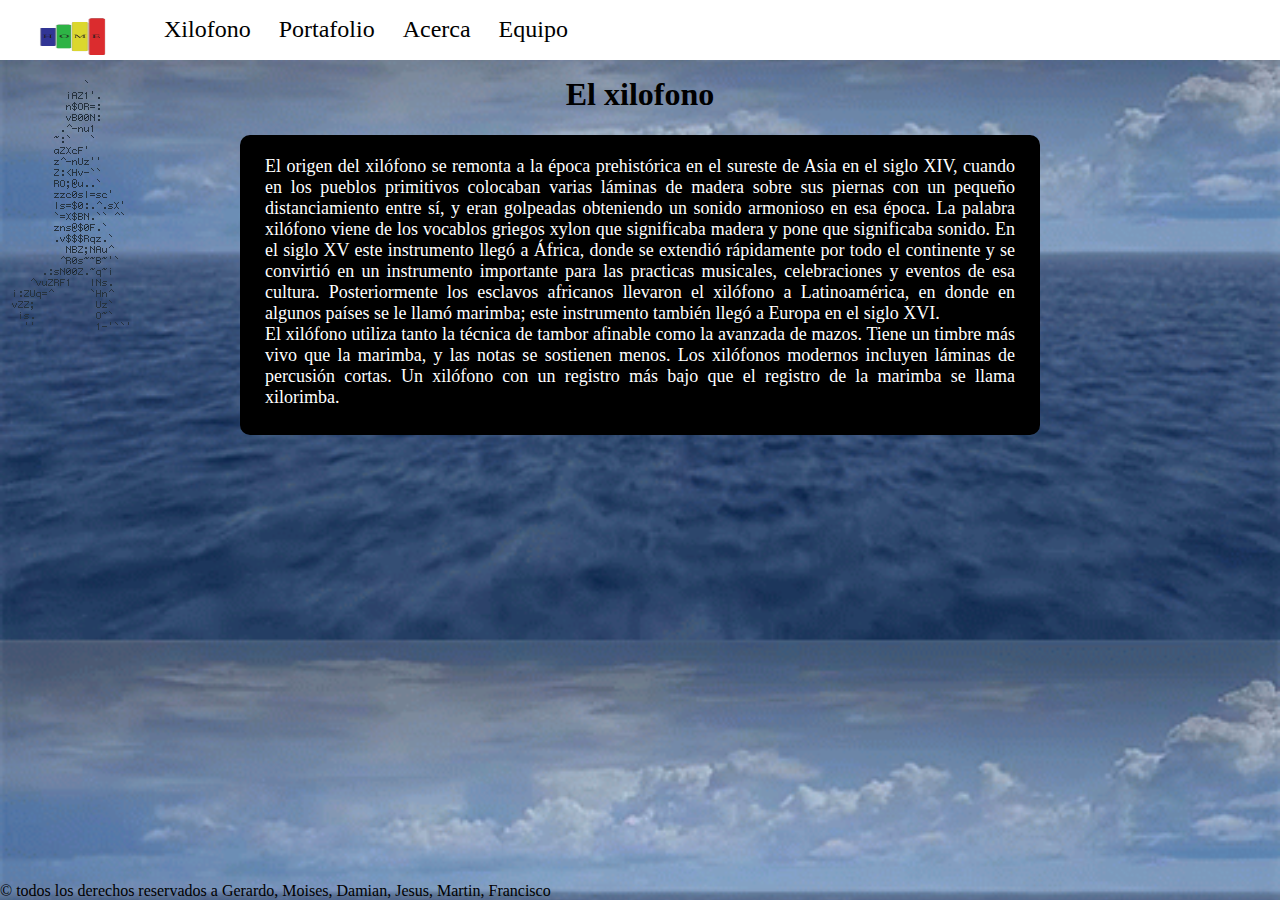
<file: index.html>
<!DOCTYPE html>
<html>
    <head>
        <title>Informacion del xilofono</title>
        <link rel="stylesheet" href="style.css">
        <link rel="stylesheet" href="indexbar.css">
    </head>

    <body>     
            <nav class="home-menu">
                <p><a href="index.html"> <img class="img-home" src="imagenes/Home-mio-1.png"> </a></p>
                <ul>
                <li><a href="xilofono.html">Xilofono</a></li>
                   
                <li><a>Portafolio</a>
                    <ul>
                            <li><a href="HTML.html">HTML</a> </li>
                            <li><a href="CSS.html">CSS</a> </li>
                            <li><a href="JAVASCRIPT.html">JAVASCRIPT</a> </li>
                    </ul>
                </li>
                <li><a href="acerca.html">Acerca</a></li>
                <li><a href="equipo.html">Equipo</a></li>
            
                </ul>
            </nav>
            <br>
            <h1 class="intro-title"><br>El xilofono</h1>
            <div class="main-info">
                <img class="gif-home" src="gifs/caminando-2.gif">
                <p class="main-parrafo">El origen del xilófono se remonta a la época prehistórica en el sureste de Asia en el siglo XIV, cuando en los pueblos primitivos colocaban varias láminas 
                    de madera sobre sus piernas con un pequeño distanciamiento entre sí, y eran golpeadas obteniendo un sonido armonioso en esa época. La palabra xilófono viene 
                    de los vocablos griegos xylon que significaba madera y pone que significaba sonido. En el siglo XV este instrumento llegó a África, donde se extendió rápidamente 
                    por todo el continente y se convirtió en un instrumento importante para las practicas musicales, celebraciones y eventos de esa cultura. Posteriormente los esclavos 
                    africanos llevaron el xilófono a Latinoamérica, en donde en algunos países se le llamó marimba; este instrumento también llegó a Europa en el siglo XVI. <br>
                    El xilófono utiliza tanto la técnica de tambor afinable como la avanzada de mazos. Tiene un timbre más vivo que la marimba, y las notas se sostienen menos. 
                    Los xilófonos modernos incluyen láminas de percusión cortas. Un xilófono con un registro más bajo que el registro de la marimba se llama xilorimba. 
                
                </p>
            </div>
            
            
            

        <div class="derechos">
        <footer>&copy; todos los derechos reservados a Gerardo, Moises, Damian, Jesus, Martin, Francisco</footer>
        </div>
    </body>
</html>
</file>
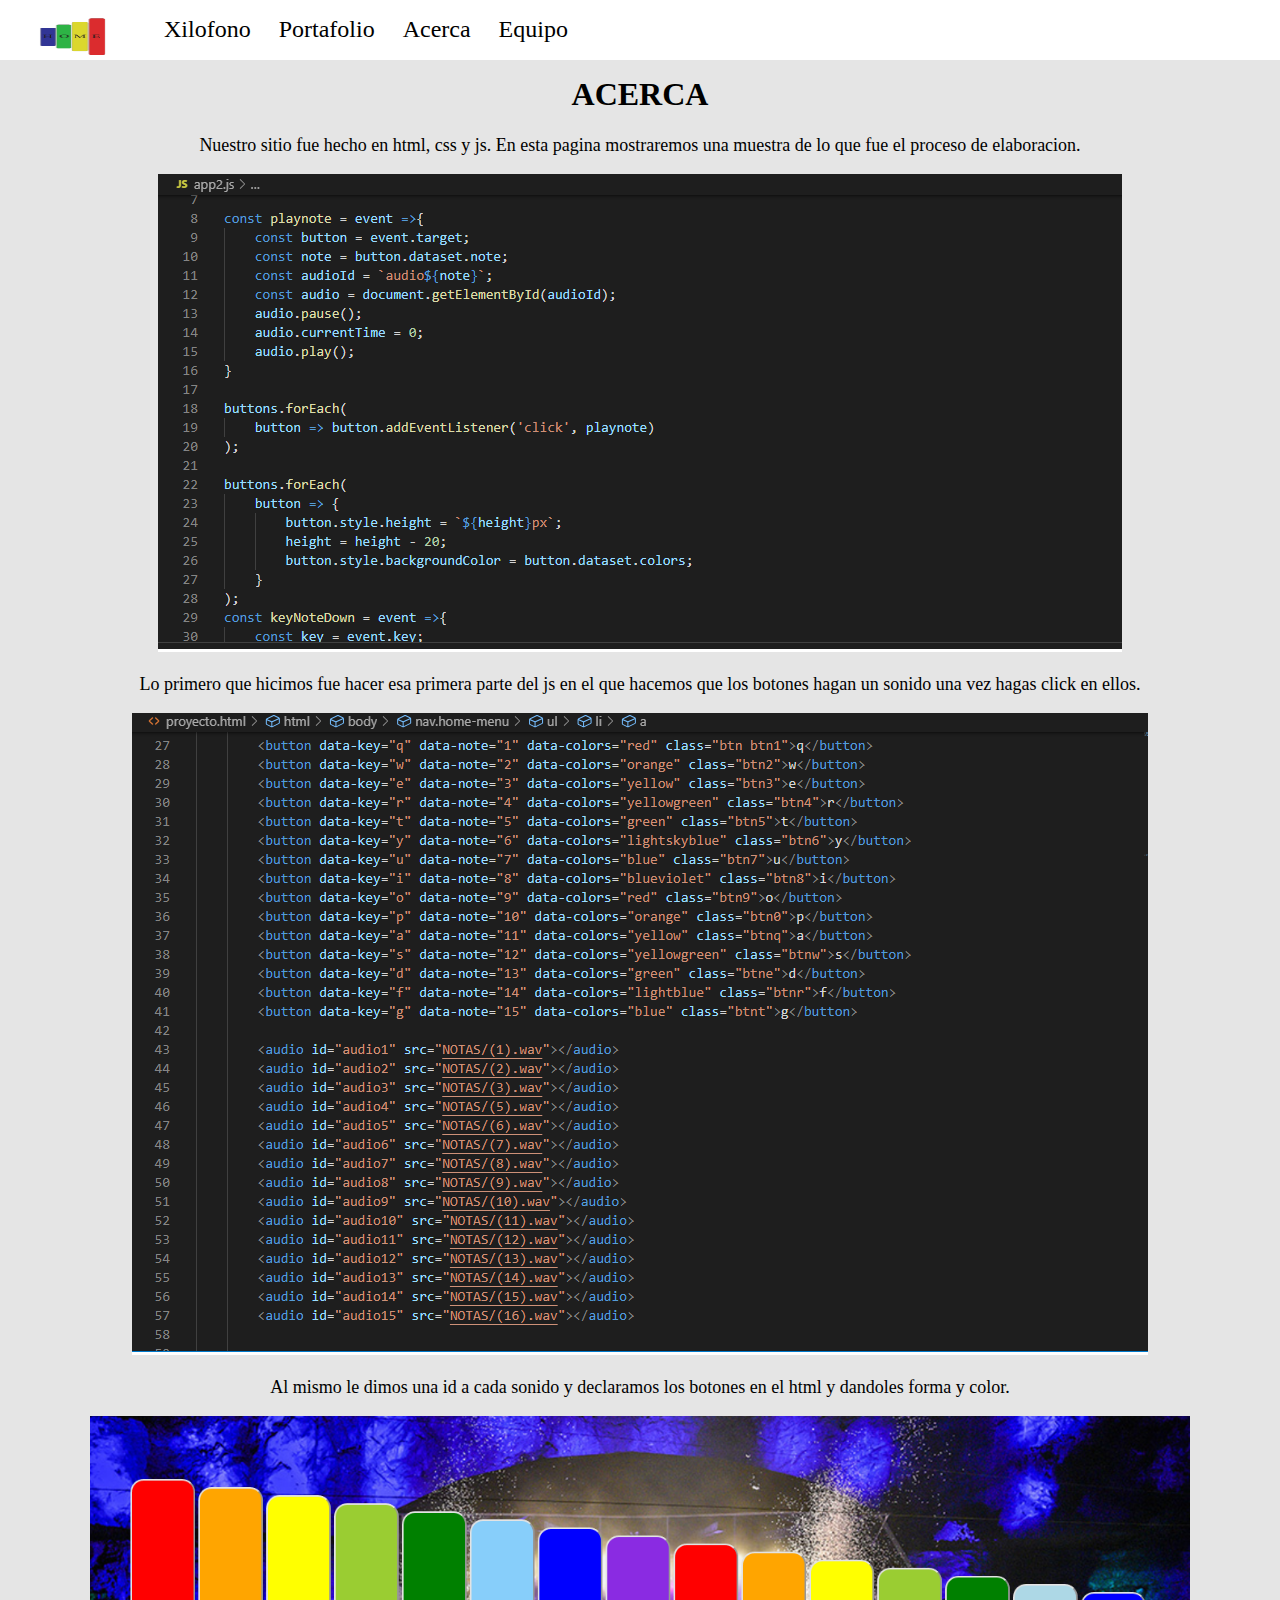
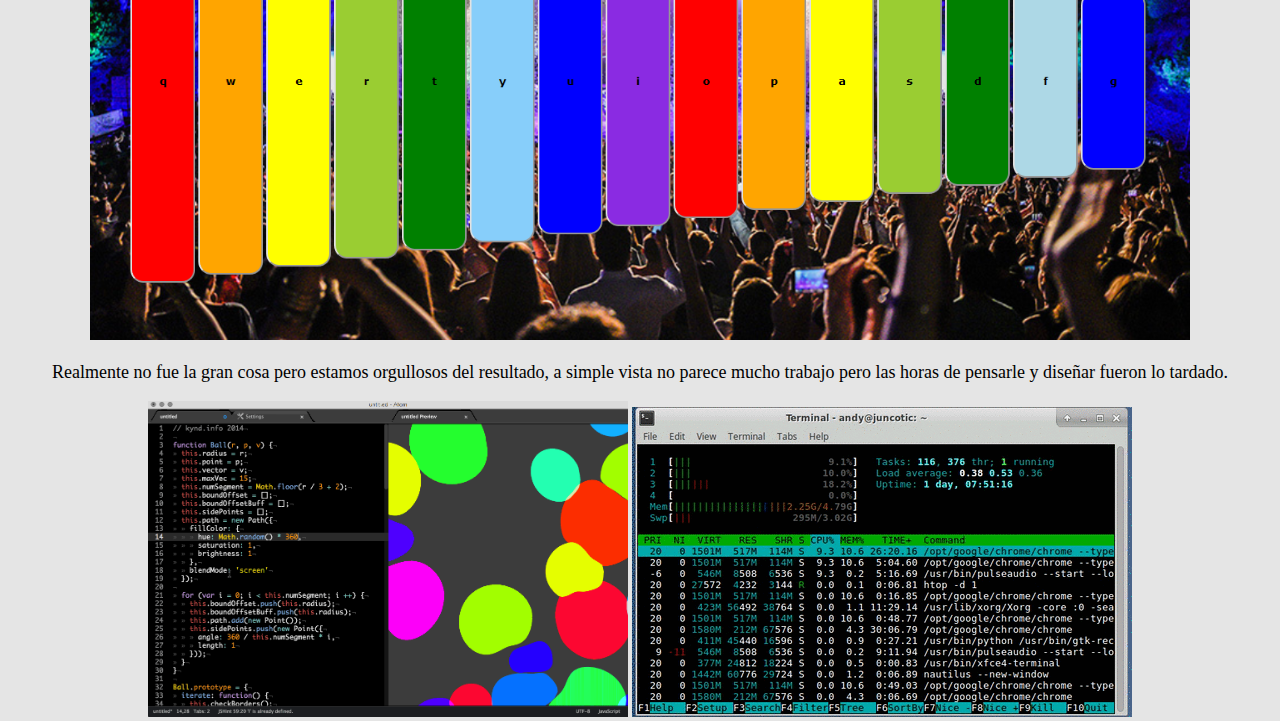
<file: acerca.html>
<!DOCTYPE html>
<html>
    <head>
        <title>Informacion del xilofono</title>
        <link rel="stylesheet" href="style.css">
        <link rel="stylesheet" href="styleacerca.css">
    </head>
    <body>
        <nav class="home-menu">
            <p><a href="index.html"> <img class="img-home" src="imagenes/Home-mio-1.png""> </a></p>
                <ul>
                <li><a href="xilofono.html">Xilofono</a></li>
                       
                <li><a>Portafolio</a>
                    <ul>
                        <li><a href="HTML.html">HTML</a> </li>
                        <li><a href="CSS.html">CSS</a> </li>
                        <li><a href="JAVASCRIPT.html">JAVASCRIPT</a> </li>
                    </ul>
                </li>
                    <li><a href="acerca.html">Acerca</a></li>
                    <li><a href="equipo.html">Equipo</a></li>
                
                </ul>
        </nav>
        <br>
        <h1 class="encabezado-acerca" ><br>ACERCA</h1>
        <div class="acerca-container">
            
            <p class="info-acerca">Nuestro sitio fue hecho en html, css y js. En esta pagina mostraremos una muestra de lo que fue el proceso
            de elaboracion.
            </p>
            <img class="img-acerca" src="imagenes/codigo-js.png">
            <p class="info-acerca">
                Lo primero que hicimos fue hacer esa primera parte del js en el que hacemos que los botones 
                hagan un sonido una vez hagas click en ellos.
            </p>
            <img class="img-acerca" src="imagenes/proyecto-html.png">
            <p class="info-acerca">
                Al mismo le dimos una id a cada sonido y declaramos los botones en el html y dandoles forma y color.
            </p>
            <img class="img-proyecto" src="imagenes/Sin título.png">
            <p class="info-acerca">
                Realmente no fue la gran cosa pero estamos orgullosos del resultado, a simple vista no parece mucho trabajo 
                pero las horas de pensarle y diseñar fueron lo tardado.
            </p>
            <img class="gif1" src="gifs/giphy (1).gif">
            <img class="gif2" src="gifs/animacion4.gif">
        </div>
    </body>
</html>
</file>
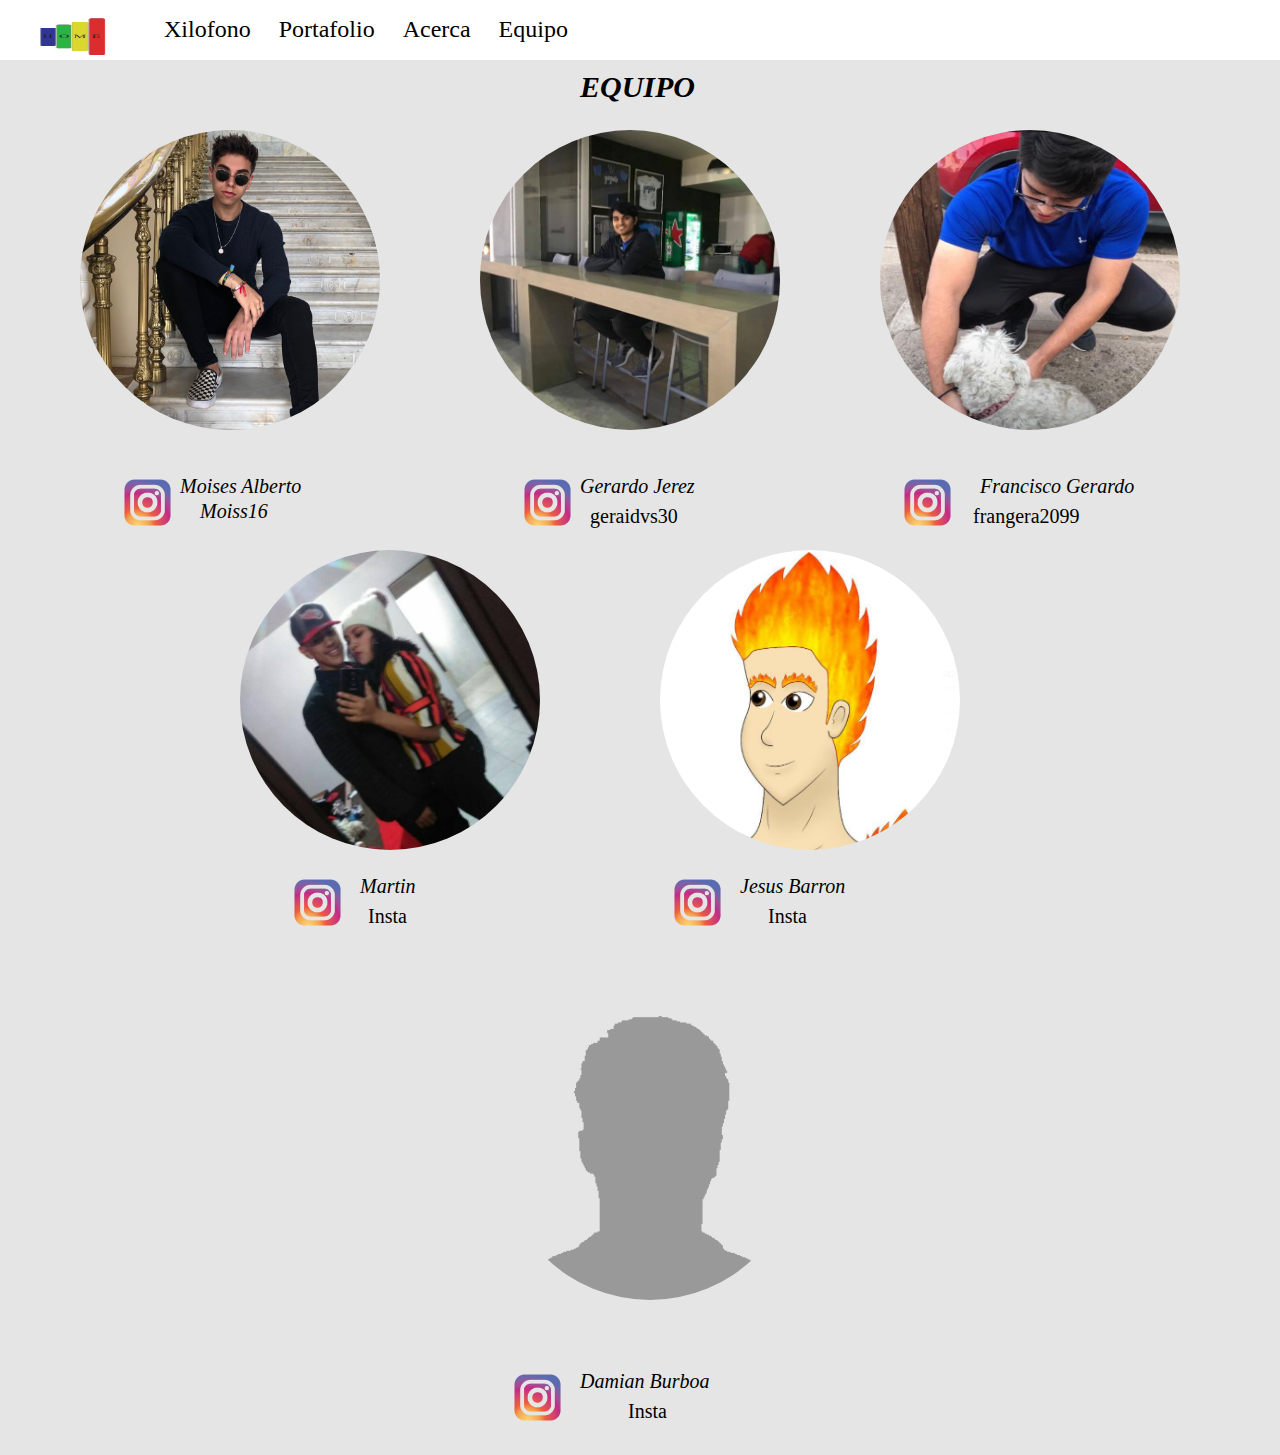
<file: equipo.html>
<!DOCTYPE html>
<html>
    <head>
        <title>Informacion del xilofono</title>
        <link rel="stylesheet" href="styleequipo.css">
        <link rel="stylesheet" href="style.css">
    </head>
    <body>
        <nav class="home-menu">
            <p><a href="index.html"> <img class="img-home" src="imagenes/Home-mio-1.png""> </a></p>
                <ul>
                    <li><a href="xilofono.html">Xilofono</a></li>
                               
                <li><a>Portafolio</a>
                    <ul>
                        <li><a href="HTML.html">HTML</a> </li>
                        <li><a href="CSS.html">CSS</a> </li>
                        <li><a href="JAVASCRIPT.html">JAVASCRIPT</a> </li>
                    </ul>
                </li>
                    <li><a href="acerca.html">Acerca</a></li>
                    <li><a href="equipo.html">Equipo</a></li>
                    
                </ul>
        </nav>
        
        <section>
            <br>
            <h1 class="encabezado-equipo" > EQUIPO</h1>
            <br>
            <div class="moises">
                <img class="mois" src="imagenes/mois.jpg">
                <p class="nombre"> Moises Alberto</p>
                <p class="instagram "> Moiss16 </p>
                <img class="insta" src="imagenes/insta.png" >
            </div>

            <div class="gera">
                <img class="gerafoto" src="imagenes/gera.png" > 
                <p class="nombreg"> Gerardo Jerez</p>
                <p class="instagramg "> geraidvs30 </p>
                <img class="instag" src="imagenes/insta.png" >

            </div>

            <div class="fran">
                    <img class="franfoto" src="imagenes/fran.png" > 
                    <p class="nombref"> Francisco Gerardo </p>
                    <p class="instagramf "> frangera2099 </p>
                    <img class="instaf" src="imagenes/insta.png" >
    
                </div>

                <div class="martin">
                        <img class="martinfoto" src="imagenes/martin.png" > 
                        <p class="nombrem"> Martin </p>
                        <p class="instagramm "> Insta </p>
                        <img class="instam" src="imagenes/insta.png" >
        
                    </div>

                    <div class="Jesus Barron">
                            <img class="jesusfoto" src="imagenes/jesusb.png" > 
                            <p class="nombrej"> Jesus Barron </p>
                            <p class="instagramj "> Insta </p>
                            <img class="instaj" src="imagenes/insta.png" >
            
                        </div>

                        <div class="Damian ">
                                <img class="damianfoto" src="imagenes/unkw.gif" > 
                                <p class="nombred"> Damian Burboa </p>
                                <p class="instagramd "> Insta </p>
                                <img class="instad" src="imagenes/insta.png" >
                
                            </div>

        </section>
    </body>
</html>
</file>
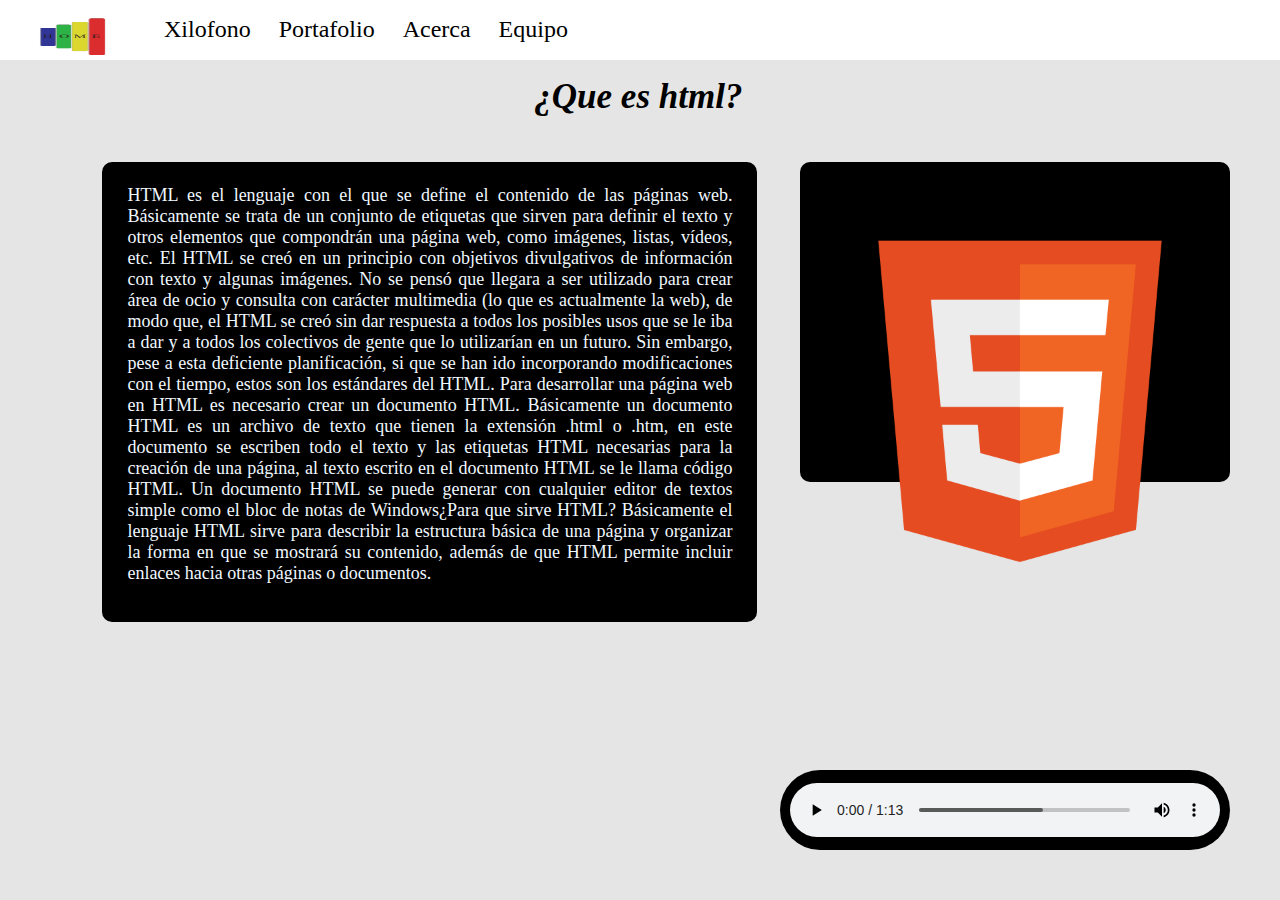
<file: HTML.html>
<!DOCTYPE html>
<html lang="es">
<head>
    <link rel="stylesheet" href="style.css">
    <link rel="stylesheet" href="stylehtml.css">
    <title>Informacion de html</title>
</head>
<body>
    <header>
    <nav class="home-menu">
        <p><a href="index.html"> <img class="img-home" src="imagenes/Home-mio-1.png""> </a></p>
        <ul>
            <li><a href="xilofono.html">Xilofono</a></li>
           
        <li><a>Portafolio</a>
            <ul>
                    <li><a href="HTML.html">HTML</a> </li>
                    <li><a href="CSS.html">CSS</a> </li>
                    <li><a href="JAVASCRIPT.html">JAVASCRIPT</a> </li>
            </ul>
        </li>
        <li><a href="acerca.html">Acerca</a></li>
        <li><a href="">Equipo</a></li>
    
        </ul>
    </nav>
    <br>
    </header>
    
    <section>
        <h1>¿Que es html?</h2>
            <div class="container">
                <p class="que-es">HTML es el lenguaje con el que se define el contenido de las páginas web.
                    Básicamente se trata de un conjunto de etiquetas que sirven para definir el texto y
                    otros elementos que compondrán una página web, como imágenes, listas, vídeos,
                    etc.
                    El HTML se creó en un principio con objetivos divulgativos de información con
                    texto y algunas imágenes. No se pensó que llegara a ser utilizado para crear área
                    de ocio y consulta con carácter multimedia (lo que es actualmente la web), de
                    modo que, el HTML se creó sin dar respuesta a todos los posibles usos que se le
                    iba a dar y a todos los colectivos de gente que lo utilizarían en un futuro. Sin
                    embargo, pese a esta deficiente planificación, si que se han ido incorporando
                    modificaciones con el tiempo, estos son los estándares del HTML.
                    Para desarrollar una página web en HTML es necesario crear un documento
                    HTML. Básicamente un documento HTML es un archivo de texto que tienen la
                    extensión .html o .htm, en este documento se escriben todo el texto y las etiquetas
                    HTML necesarias para la creación de una página, al texto escrito en el documento
                    HTML se le llama código HTML. Un documento HTML se puede generar con
                    cualquier editor de textos simple como el bloc de notas de Windows¿Para que
                    sirve HTML?
                    Básicamente el lenguaje HTML sirve para describir la estructura básica de una
                    página y organizar la forma en que se mostrará su contenido, además de que
                    HTML permite incluir enlaces hacia otras páginas o documentos.
                </p>
            </div>
            <div class="container2">
                    <img class="html5" src="imagenes/html5.png"> 
            </div>
            <div class="container3">
                    <audio controls class="marimba">
                        <source src="imagenes/Etude - Blocks For Marimba.mp3" type="audio/mp3"> 

                    </audio>
            </div>
    </section>   
    <br>
   

</body>
</html>
</file>
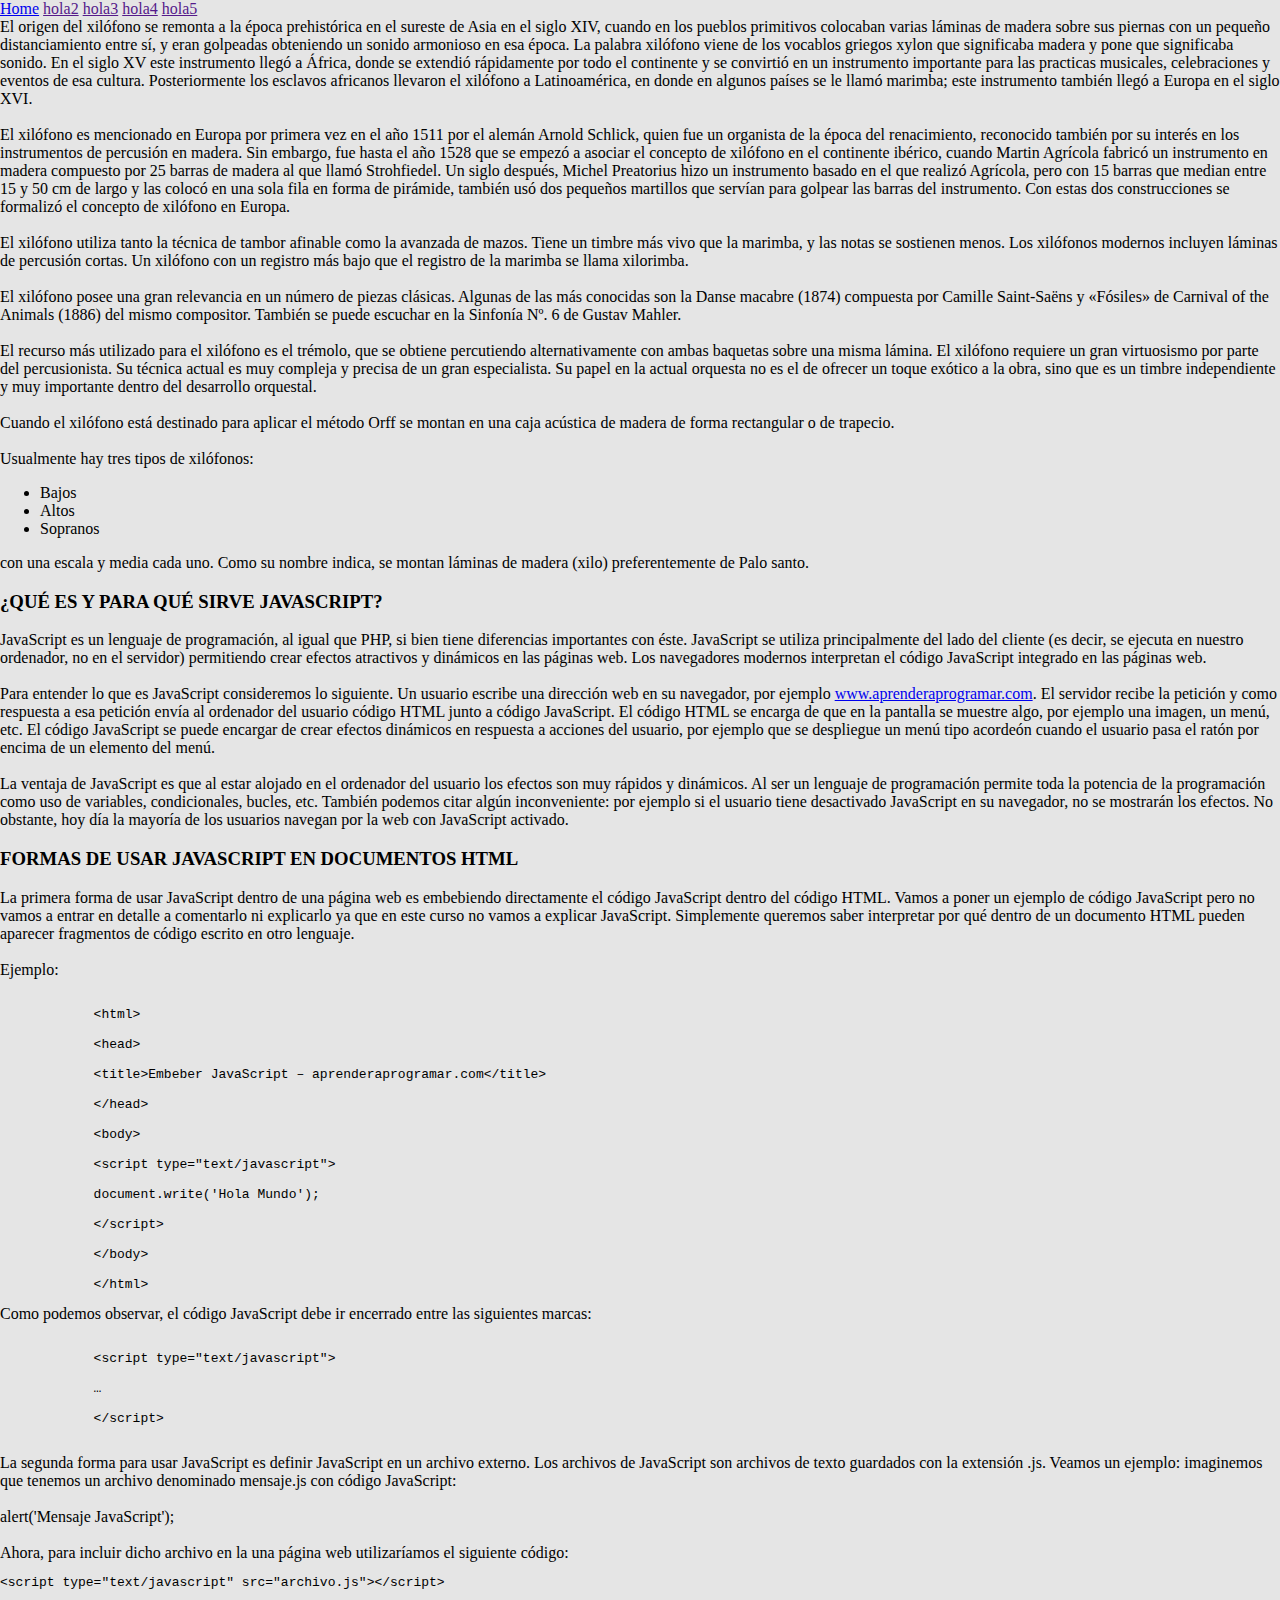
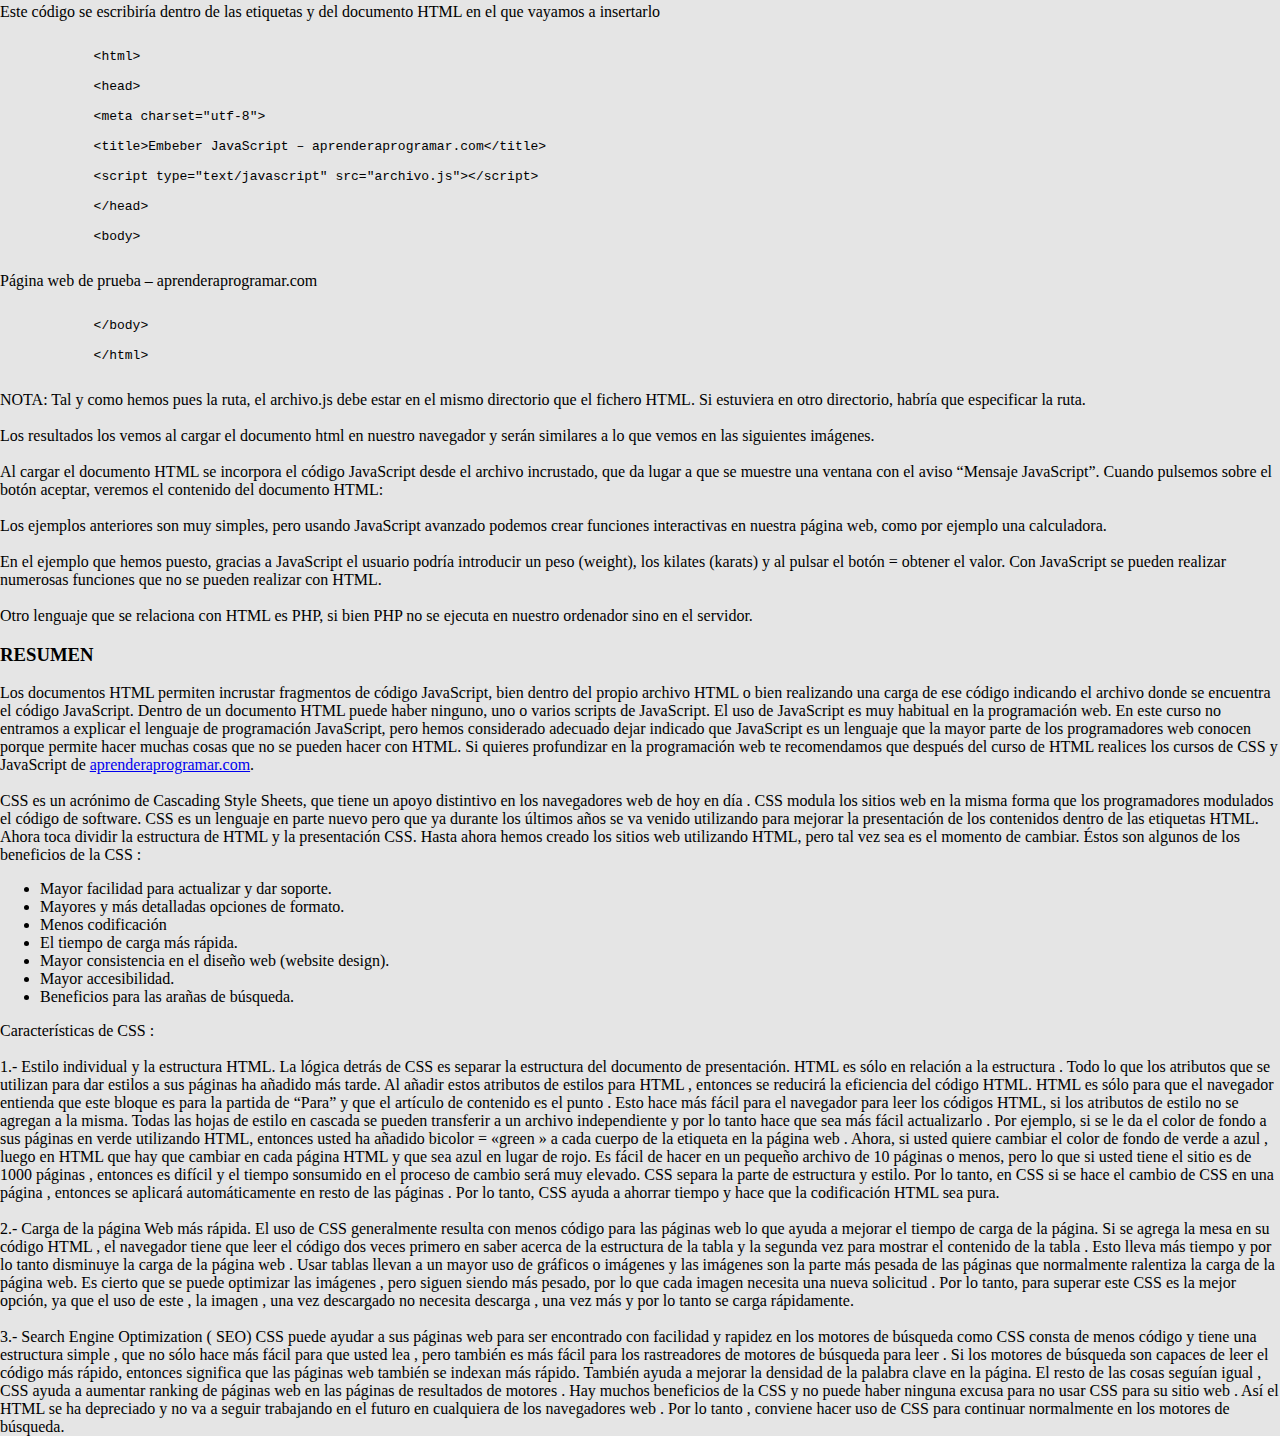
<file: link3.html>
<!DOCTYPE html>
<html>
    <head>
        <title>Informacion del xilofono</title>
        <link rel="stylesheet" href="style.css">
    </head>
    <body>
        <nav class="bar-menu">
            <a href="index.html">Home</a>
            <a href="">hola2</a>
            <a href="">hola3</a>
            <a href="">hola4</a>
            <a href="">hola5</a>
        </nav>
        <div class="">
            El origen del xilófono se remonta a la época prehistórica en el sureste de Asia en el siglo XIV, cuando en los pueblos primitivos colocaban varias láminas de madera sobre sus piernas con un pequeño distanciamiento entre sí, y eran golpeadas obteniendo un sonido armonioso en esa época. La palabra xilófono viene de los vocablos griegos xylon que significaba madera y pone que significaba sonido. En el siglo XV este instrumento llegó a África, donde se extendió rápidamente por todo el continente y se convirtió en un instrumento importante para las practicas musicales, celebraciones y eventos de esa cultura. Posteriormente los esclavos africanos llevaron el xilófono a Latinoamérica, en donde en algunos países se le llamó marimba; este instrumento también llegó a Europa en el siglo XVI.

            <br><br>El xilófono es mencionado en Europa por primera vez en el año 1511 por el alemán Arnold Schlick, quien fue un organista de la época del renacimiento, reconocido también por su interés en los instrumentos de percusión en madera. Sin embargo, fue hasta el año 1528 que se empezó a asociar el concepto de xilófono en el continente ibérico, cuando Martin Agrícola fabricó un instrumento en madera compuesto por 25 barras de madera al que llamó Strohfiedel. Un siglo después, Michel Preatorius hizo un instrumento basado en el que realizó Agrícola, pero con 15 barras que median entre 15 y 50 cm de largo y las colocó en una sola fila en forma de pirámide, también usó dos pequeños martillos que servían para golpear las barras del instrumento. Con estas dos construcciones se formalizó el concepto de xilófono en Europa.

            <br><br>El xilófono utiliza tanto la técnica de tambor afinable como la avanzada de mazos. Tiene un timbre más vivo que la marimba, y las notas se sostienen menos. Los xilófonos modernos incluyen láminas de percusión cortas. Un xilófono con un registro más bajo que el registro de la marimba se llama xilorimba.

            <br><br>El xilófono posee una gran relevancia en un número de piezas clásicas. Algunas de las más conocidas son la Danse macabre (1874) compuesta por Camille Saint-Saëns y «Fósiles» de Carnival of the Animals (1886) del mismo compositor. También se puede escuchar en la Sinfonía Nº. 6 de Gustav Mahler.

            <br><br>El recurso más utilizado para el xilófono es el trémolo, que se obtiene percutiendo alternativamente con ambas baquetas sobre una misma lámina. El xilófono requiere un gran virtuosismo por parte del percusionista. Su técnica actual es muy compleja y precisa de un gran especialista. Su papel en la actual orquesta no es el de ofrecer un toque exótico a la obra, sino que es un timbre independiente y muy importante dentro del desarrollo orquestal.

            <br><br>Cuando el xilófono está destinado para aplicar el método Orff se montan en una caja acústica de madera de forma rectangular o de trapecio.

            <br><br>Usualmente hay tres tipos de xilófonos: 
            <ul>
            <li>Bajos</li>
            <li>Altos</li>
            <li>Sopranos</li>
            </ul>
            
            con una escala y media cada uno. Como su nombre indica, se montan láminas de madera (xilo) preferentemente de Palo santo.

            <h3>¿QUÉ ES Y PARA QUÉ SIRVE JAVASCRIPT?</h3>

            JavaScript es un lenguaje de programación, al igual que PHP, si bien tiene diferencias importantes con éste. JavaScript se utiliza principalmente del lado del cliente (es decir, se ejecuta en nuestro ordenador, no en el servidor) permitiendo crear efectos atractivos y dinámicos en las páginas web. Los navegadores modernos interpretan el código JavaScript integrado en las páginas web.

            <br><br>Para entender lo que es JavaScript consideremos lo siguiente. Un usuario escribe una dirección web en su navegador, por ejemplo <a href="http://www.aprenderaprogramar.com">www.aprenderaprogramar.com</a>. El servidor recibe la petición y como respuesta a esa petición envía al ordenador del usuario código HTML junto a código JavaScript. El código HTML se encarga de que en la pantalla se muestre algo, por ejemplo una imagen, un menú, etc. El código JavaScript se puede encargar de crear efectos dinámicos en respuesta a acciones del usuario, por ejemplo que se despliegue un menú tipo acordeón cuando el usuario pasa el ratón por encima de un elemento del menú.

            <br><br>La ventaja de JavaScript es que al estar alojado en el ordenador del usuario los efectos son muy rápidos y dinámicos. Al ser un lenguaje de programación permite toda la potencia de la programación como uso de variables, condicionales, bucles, etc. También podemos citar algún inconveniente: por ejemplo si el usuario tiene desactivado JavaScript en su navegador, no se mostrarán los efectos. No obstante, hoy día la mayoría de los usuarios navegan por la web con JavaScript activado.

            <h3>FORMAS DE USAR JAVASCRIPT EN DOCUMENTOS HTML</h3>

            La primera forma de usar JavaScript dentro de una página web es embebiendo directamente el código JavaScript dentro del código HTML. Vamos a poner un ejemplo de código JavaScript pero no vamos a entrar en detalle a comentarlo ni explicarlo ya que en este curso no vamos a explicar JavaScript. Simplemente queremos saber interpretar por qué dentro de un documento HTML pueden aparecer fragmentos de código escrito en otro lenguaje.

            <br><br>Ejemplo:
            <xmp>
            <html>

            <head>

            <title>Embeber JavaScript – aprenderaprogramar.com</title>

            </head>

            <body>

            <script type="text/javascript">

            document.write('Hola Mundo');

            </script>

            </body>

            </html></xmp>

            Como podemos observar, el código JavaScript debe ir encerrado entre las siguientes marcas:

            <xmp>
            <script type="text/javascript">

            …

            </script>
            </xmp>
            
            La segunda forma para usar JavaScript es definir JavaScript en un archivo externo. Los archivos de JavaScript son archivos de texto guardados con la extensión .js. Veamos un ejemplo: imaginemos que tenemos un archivo denominado mensaje.js con código JavaScript:

            <br><br>alert('Mensaje JavaScript');

            <br><br>Ahora, para incluir dicho archivo en la una página web utilizaríamos el siguiente código:

            <xmp><script type="text/javascript" src="archivo.js"></script></xmp>            

            Este código se escribiría dentro de las etiquetas <head> y </head> del documento HTML en el que vayamos a insertarlo
            <xmp>
            <html>

            <head>

            <meta charset="utf-8">

            <title>Embeber JavaScript – aprenderaprogramar.com</title>

            <script type="text/javascript" src="archivo.js"></script>

            </head>

            <body>
            </xmp>

            Página web de prueba – aprenderaprogramar.com
            <xmp>
            </body>

            </html>
            </xmp>            

            NOTA: Tal y como hemos pues la ruta, el archivo.js debe estar en el mismo directorio que el fichero HTML. Si estuviera en otro directorio, habría que especificar la ruta.

            <br><br>Los resultados los vemos al cargar el documento html en nuestro navegador y serán similares a lo que vemos en las siguientes imágenes.
                 
            <br><br>Al cargar el documento HTML se incorpora el código JavaScript desde el archivo incrustado, que da lugar a que se muestre una ventana con el aviso “Mensaje JavaScript”. Cuando pulsemos sobre el botón aceptar, veremos el contenido del documento HTML:
        
            <br><br>Los ejemplos anteriores son muy simples, pero usando JavaScript avanzado podemos crear funciones interactivas en nuestra página web, como por ejemplo una calculadora.

            <br><br>En el ejemplo que hemos puesto, gracias a JavaScript el usuario podría introducir un peso (weight), los kilates (karats) y al pulsar el botón = obtener el valor. Con JavaScript se pueden realizar numerosas funciones que no se pueden realizar con HTML.

            <br><br>Otro lenguaje que se relaciona con HTML es PHP, si bien PHP no se ejecuta en nuestro ordenador sino en el servidor.

            <h3>RESUMEN</h3>

            Los documentos HTML permiten incrustar fragmentos de código JavaScript, bien dentro del propio archivo HTML o bien realizando una carga de ese código indicando el archivo donde se encuentra el código JavaScript. Dentro de un documento HTML puede haber ninguno, uno o varios scripts de JavaScript. El uso de JavaScript es muy habitual en la programación web. En este curso no entramos a explicar el lenguaje de programación JavaScript, pero hemos considerado adecuado dejar indicado que JavaScript es un lenguaje que la mayor parte de los programadores web conocen porque permite hacer muchas cosas que no se pueden hacer con HTML. Si quieres profundizar en la programación web te recomendamos que después del curso de HTML realices los cursos de CSS y JavaScript de <a href="http://www.aprenderaprogramar.com">aprenderaprogramar.com</a>.

            <br><br>CSS es un acrónimo de Cascading Style Sheets, que tiene un apoyo distintivo en los navegadores web de hoy en día . CSS modula los sitios web en la misma forma que los programadores modulados el código de software. CSS es un lenguaje en parte nuevo pero que ya durante los últimos años se va venido utilizando para mejorar la presentación de los contenidos dentro de las etiquetas HTML.
            <br>Ahora toca dividir la estructura de HTML y la presentación CSS. Hasta ahora hemos creado los sitios web utilizando HTML, pero tal vez sea es el momento de cambiar. Éstos son algunos de los beneficios de la CSS :

            <ul>
            <li>Mayor facilidad para actualizar y dar soporte.</li>
            <li>Mayores y más detalladas opciones de formato.</li>
            <li>Menos codificación</li>
            <li>El tiempo de carga más rápida.</li>
            <li>Mayor consistencia en el diseño web (website design).</li>
            <li>Mayor accesibilidad.</li>
            <li>Beneficios para las arañas de búsqueda.</li>
            </ul>           

            Características de CSS :

            <br><br>1.- Estilo individual y la estructura HTML.
            La lógica detrás de CSS es separar la estructura del documento de presentación. HTML es sólo en relación a la estructura . Todo lo que los atributos que se utilizan para dar estilos a sus páginas ha añadido más tarde. Al añadir estos atributos de estilos para HTML , entonces se reducirá la eficiencia del código HTML. HTML es sólo para que el navegador entienda que este bloque es para la partida de “Para” y que el artículo de contenido es el punto . Esto hace más fácil para el navegador para leer los códigos HTML, si los atributos de estilo no se agregan a la misma. Todas las hojas de estilo en cascada se pueden transferir a un archivo independiente y por lo tanto hace que sea más fácil actualizarlo . Por ejemplo, si se le da el color de fondo a sus páginas en verde utilizando HTML, entonces usted ha añadido bicolor = «green » a cada cuerpo de la etiqueta en la página web . Ahora, si usted quiere cambiar el color de fondo de verde a azul , luego en HTML que hay que cambiar en cada página HTML y que sea azul en lugar de rojo. Es fácil de hacer en un pequeño archivo de 10 páginas o menos, pero lo que si usted tiene el sitio es de 1000 páginas , entonces es difícil y el tiempo sonsumido en el proceso de cambio será muy elevado. CSS separa la parte de estructura y estilo. Por lo tanto, en CSS si se hace el cambio de CSS en una página , entonces se aplicará automáticamente en resto de las páginas . Por lo tanto, CSS ayuda a ahorrar tiempo y hace que la codificación HTML sea pura.

            <br><br>2.- Carga de la página Web más rápida.
            El uso de CSS generalmente resulta con menos código para las páginas web lo que ayuda a mejorar el tiempo de carga de la página. Si se agrega la mesa en su código HTML , el navegador tiene que leer el código dos veces primero en saber acerca de la estructura de la tabla y la segunda vez para mostrar el contenido de la tabla . Esto lleva más tiempo y por lo tanto disminuye la carga de la página web . Usar tablas llevan a un mayor uso de gráficos o imágenes y las imágenes son la parte más pesada de las páginas que normalmente ralentiza la carga de la página web. Es cierto que se puede optimizar las imágenes , pero siguen siendo más pesado, por lo que cada imagen necesita una nueva solicitud . Por lo tanto, para superar este CSS es la mejor opción, ya que el uso de este , la imagen , una vez descargado no necesita descarga , una vez más y por lo tanto se carga rápidamente.

            <br><br>3.- Search Engine Optimization ( SEO)
            CSS puede ayudar a sus páginas web para ser encontrado con facilidad y rapidez en los motores de búsqueda como CSS consta de menos código y tiene una estructura simple , que no sólo hace más fácil para que usted lea , pero también es más fácil para los rastreadores de motores de búsqueda para leer . Si los motores de búsqueda son capaces de leer el código más rápido, entonces significa que las páginas web también se indexan más rápido. También ayuda a mejorar la densidad de la palabra clave en la página. El resto de las cosas seguían igual , CSS ayuda a aumentar ranking de páginas web en las páginas de resultados de motores .
            Hay muchos beneficios de la CSS y no puede haber ninguna excusa para no usar CSS para su sitio web . Así el HTML se ha depreciado y no va a seguir trabajando en el futuro en cualquiera de los navegadores web . Por lo tanto , conviene hacer uso de CSS para continuar normalmente en los motores de búsqueda.

        </div>
    </body>
</html>
</file>
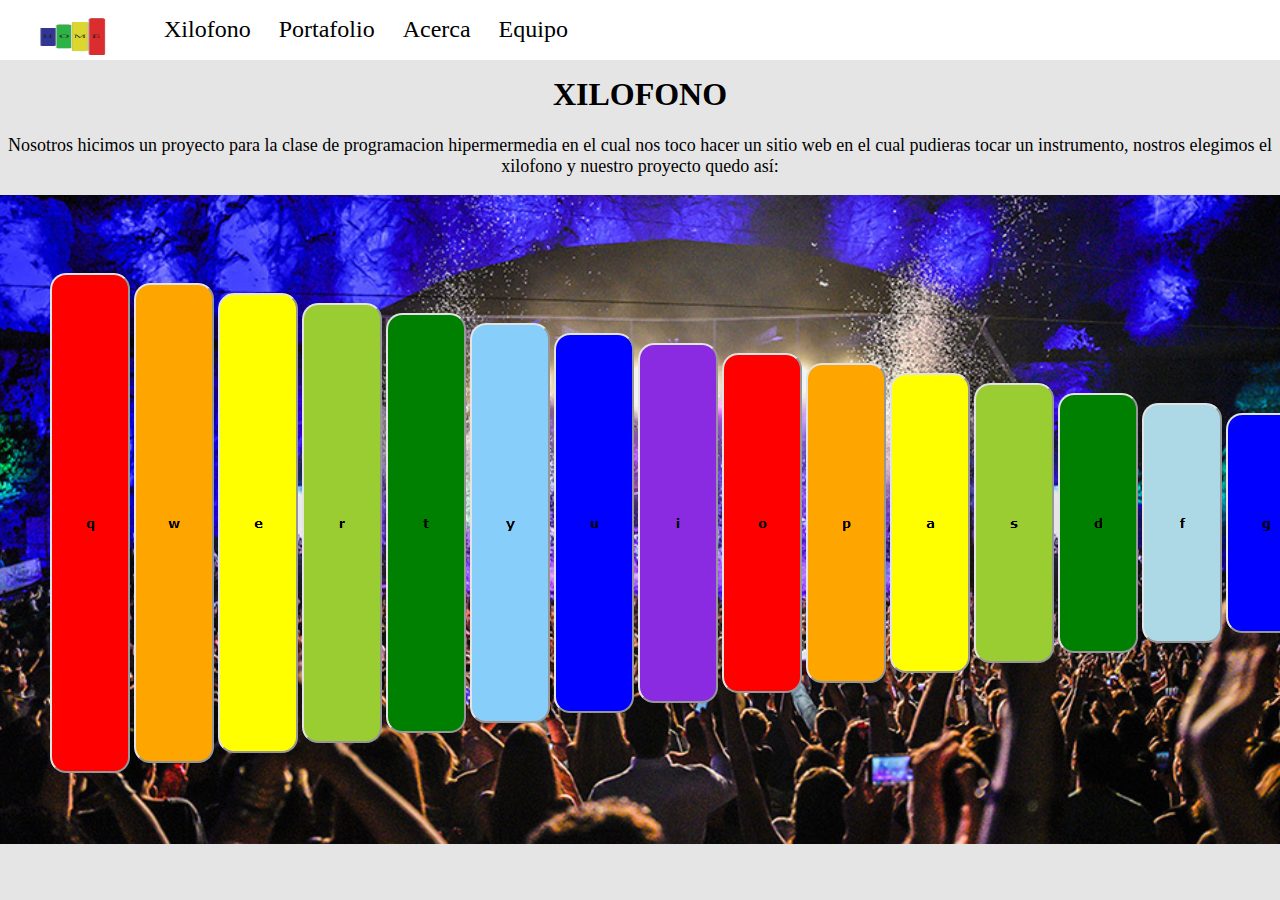
<file: xilofono.html>
<!DOCTYPE html>
<html>
    <head>
        <title>Informacion del xilofono</title>
        <link rel="stylesheet" href="style.css">
    </head>
    <body>
        <nav class="home-menu">
            <p><a href="index.html"> <img  class="img-home" src="imagenes/Home-mio-1.png"> </a></p>
                <ul>
                <li><a href="xilofono.html">Xilofono</a></li>
                               
                <li><a>Portafolio</a>
                    <ul>
                        <li><a href="HTML.html">HTML</a> </li>
                        <li><a href="CSS.html">CSS</a> </li>
                        <li><a href="JAVASCRIPT.html">JAVASCRIPT</a> </li>
                    </ul>
                </li>
                    <li><a href="acerca.html">Acerca</a></li>
                    <li><a href="equipo.html">Equipo</a></li>
                    
                </ul>
        </nav>
        <br>
        <h1 class="encabezado-xilofono" ><br>XILOFONO</h1>
        <div class="proyecto-container">
            <p class="proyecto">
                Nosotros hicimos un proyecto para la clase de programacion hipermermedia en el cual nos 
                toco hacer un sitio web en el cual pudieras tocar un instrumento, nostros elegimos el xilofono 
                y nuestro proyecto quedo así:
            </p>
        </div>
        <div class="img-container">
            <nav>
                <a href="proyecto.html"><img src="imagenes/Sin título.png"></a>
            </nav>
        </div>
    </body>
</html>
</file>
<file: style.css>
body{
    background-size: 100%;
    background-color: #e5e5e5;
    padding: 0ch;
    height: auto;
    width: auto;
    margin: auto;
}
.encabezado-equipo{
    text-align: center;
}
.encabezado-acerca{
    text-align: center;
}
.encabezado-xilofono{
    text-align: center;
}
.intro-title{
    text-align: center;
}
.main-parrafo{
    position: relative;
    text-align: justify;
    font-size: 18px;
    bottom: 300px;
    color: white;
    padding: 5px 25px 20px 25px;
}
.gif-home{
    position: relative;
    right: 550px;
    bottom: 70px;  
}

.main-info{
    background-color: black;
    text-align: center;
    z-index:-1;
    height: 300px;
    width: 800px;
    position: relative;
    margin: auto;
    border-radius: 10px;
}
.titulo-html{
    text-align: center;
}
.titulo-css{
    text-align: center;
}
.titulo-js{
    text-align: center;
}
.proyecto{
    text-align: center;
    font-size: 18px;
}
.img-container{
    position: inherit;
    text-align: center;
    
}

.home-menu{
    font-size: 60px;
    width: 100%;
    height: 60px;
    background-color: white; 
    float: left;
    margin: 0% 0%;
}
.derechos footer{
    text-align: left;
    position: absolute;
    bottom: 0;
    left:0;
}
nav ul{
    list-style-type: none;
    padding: 0px;
    margin: 0px;
    float: left;

}
nav ul li{
    float: left;
    list-style-type: none;
    position: relative;
}
nav ul li :hover{
    background-color: rgb(50, 50, 65);

}
nav ul li a{
    font-size: 24px;
    padding: 16px 14px;
    display: block;
    color: black;
    text-decoration: none;

}
nav ul li ul{
    display: none;
    position: absolute;
    background-color: rgb(255, 255, 255);
    border-radius: 0px 0px 6px 6px;
    margin: 0ch;
    padding: none;
}
nav ul li:hover ul{
    display: block;
}
nav ul li ul li {
    width: 180px;
    background-color:  white;
    
}
nav ul li ul li :hover{
    background-color: rgb(50, 50, 65); 
   
}
nav ul li ul li a{
    background-color: white;
}
nav p{
    float: left;
    font-size: 22px;
    line-height: 45px;
    padding: 10px 25px;
    margin: 0px;

}
.img-home{
    height: 50px;
    width: 100px;
}
</file>
<file: indexbar.css>
body{
    overflow: hidden;
    background-image: url("gifs/tenor.gif");
    background-size: 100%;
}
</file>
<file: styleacerca.css>
.acerca-container{
    text-align: center;
}
.info-acerca{
    font-size: 18px;
}
.img-proyecto{
    position: relative;
    width: 1100px;
}
.gif1{
    position: relative;
    width: 480px;
}
.gif2{
    position: relative;
}
</file>
<file: styleequipo.css>
.encabezado-equipo{
    position: absolute;
    font-size: 30px;
    font-style: italic;
    top: 50px;
    left: 580px;
}
.mois{
    z-index: -1;
    position: absolute;
    height: 300px;
    width: 300px;
    top: 130px;
    left: 80px;
    border-radius: 50%;
}
.moises .nombre{
    font-size: 20px;
    position: absolute;
    font-style: italic;
    left: 180px;
    top: 455px;
}
.moises .instagram{
    position: absolute;
    font-style: italic;
    left: 200px;
    top: 480px;
    font-size: 20px;
}
.insta{
    position: absolute;
    height: 55px;
    left: 120px;
    top: 475px;
}
.gerafoto{
    position: absolute;
    height: 300px;
    width: 300px;
    left: 480px;
    top: 130px;
    border-radius: 50%;
}
.nombreg{
    font-size: 20px;
    position: absolute;
    font-style: italic;
    left: 580px;
    top: 455px;
}
.instagramg{
    position: absolute;
    height: 55px;
    left: 590px;
    top: 485px;
    font-size: 20px;

}
.instag{
    position: absolute;
    height: 55px;
    left: 520px;
    top: 475px;
}
.franfoto{
    position: absolute;
    height: 300px;
    width: 300px;
    left: 880px;
    top: 130px;
    border-radius: 50%;
}

.nombref{
    font-size: 20px;
    position: absolute;
    font-style: italic;
    left: 980px;
    top: 455px;
}
.instagramf{
    font-size: 20px;

    position: absolute;
    height: 55px;
    left: 973px;
    top: 485px;
}
.instaf{
    position: absolute;
    height: 55px;
    left: 900px;
    top: 475px;
}

.martinfoto{
    position: absolute;
    height: 300px;
    width: 300px;
    left: 240px;
    top: 550px;
    border-radius: 50%;
}
.nombrem{
    font-size: 20px;
    position: absolute;
    font-style: italic;
    left: 360px;
    top: 855px;
}
.instagramm{
    font-size: 20px;

    position: absolute;
    height: 55px;
    left: 368px;
    top: 885px;
}
.instam{
    position: absolute;
    height: 55px;
    left: 290px;
    top: 875px;
}

.jesusfoto {
    position: absolute;
    height: 300px;
    width: 300px;
    left: 660px;
    top: 550px;
    border-radius: 50%;
}

.nombrej{
    font-size: 20px;
    position: absolute;
    font-style: italic;
    left: 740px;
    top: 855px;
}

.instagramj {
    font-size: 20px;

    position: absolute;
    height: 55px;
    left: 768px;
    top: 885px;
}

.instaj {
    position: absolute;
    height: 55px;
    left: 670px;
    top: 875px;
}

.damianfoto{
    position: absolute;
    height: 300px;
    width: 300px;
    left: 500px;
    top: 1000px;
    border-radius: 50%;
}
.nombred{
    font-size: 20px;
    position: absolute;
    font-style: italic;
    left: 580px;
    top: 1350px;
}
.instagramd{
    font-size: 20px;

    position: absolute;
    height: 55px;
    left: 628px;
    top: 1380px;
}
.instad{
    position: absolute;
    height: 55px;
    left: 510px;
    top: 1370px;
}
</file>
<file: stylehtml.css>
h1{
    text-align: center;
    font-size: 35px;
    position: absolute;
    top: 6%;
    right: 42%;
    font-style: italic;
}

.que-es{
    font-size: 22px;
    position: relative;
    left: 0px;
    border: 4px;
    color: aliceblue;
    text-align: center;
    text-align: justify;
    padding: 5px 25px 20px 25px;
    font-size: 18px;
}

.container{
    z-index:-1;
    background-color: black;
    height: 460px;
    width: 655px;
    position: absolute;
    margin: auto;
    left: 8%;
    border-radius: 10px;
    top: 18%;
}
.container2{
    background-color: black;
    height: 320px;
    width: 430px;
    position: absolute;
    top: 18%;
    right: 50px;
    border-radius: 10px;
}

.html5 {
    position: absolute;
    width: 400px;
    right: 10px;
}

.container3{
    background-color: black;
    height: 80px;
    width: 450px;
    position: absolute;
    margin: auto;
    right: 50px;
    border-radius: 50px;
    bottom: 50px;
}

.marimba{ 
    height: 80px;
    width: 430px;
    position: absolute;    
    right: 10px;
    bottom: 13px;
}
</file>
